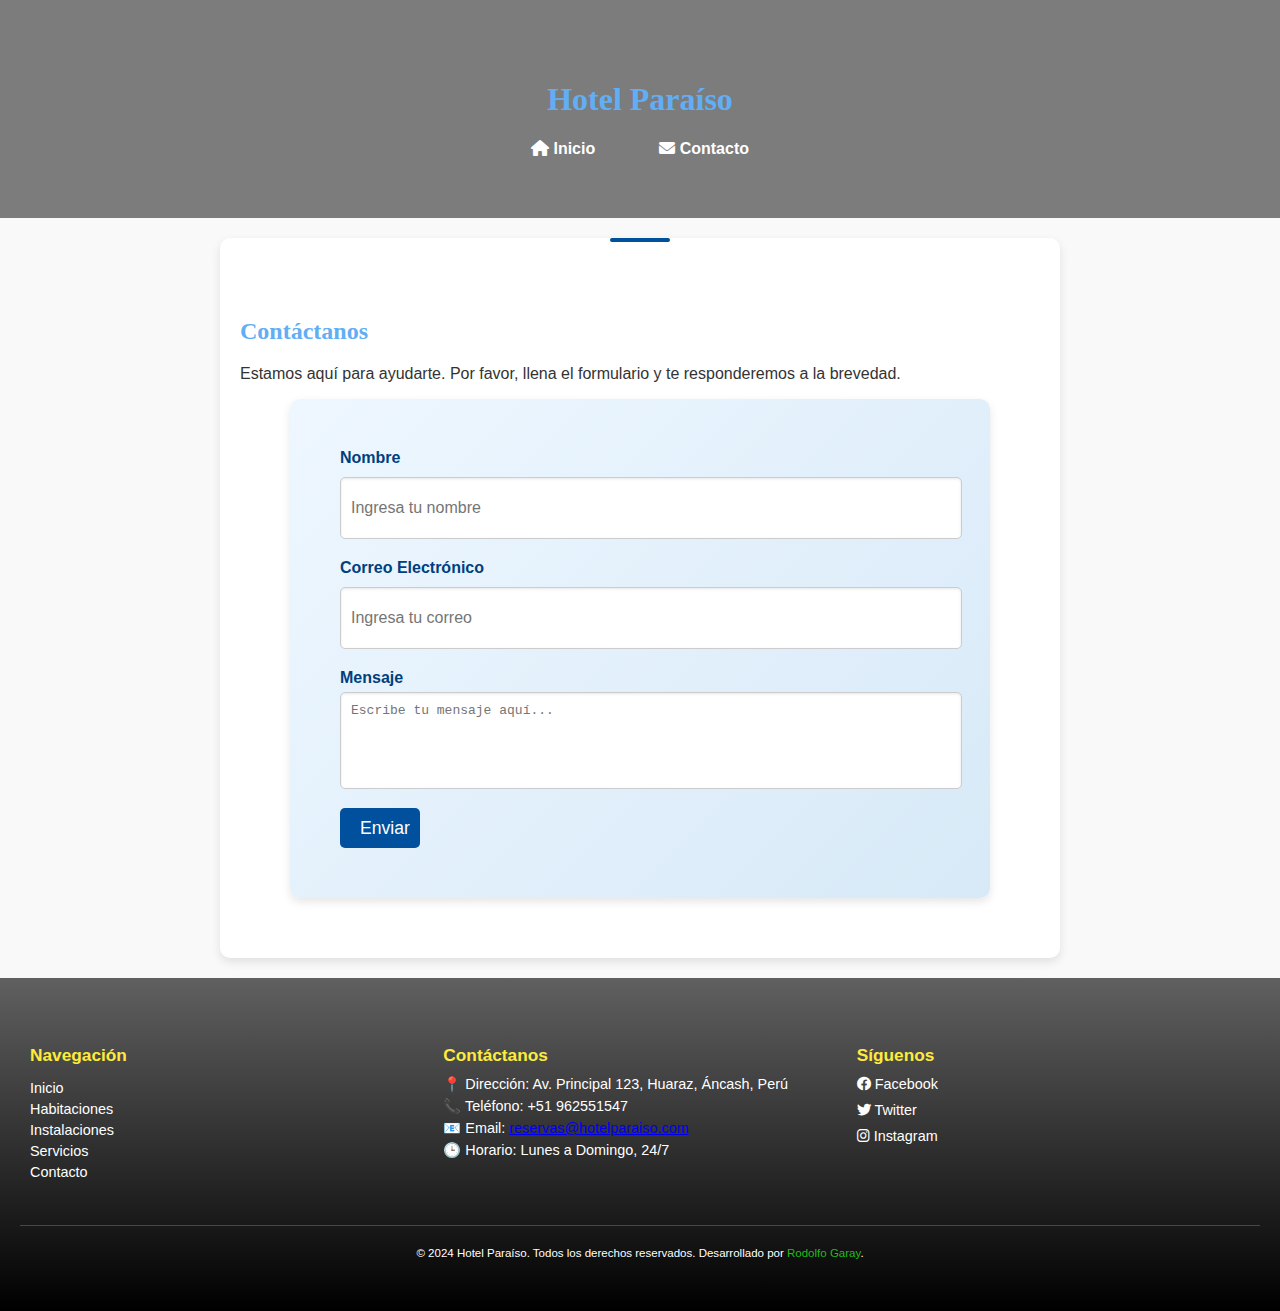
<file: Hotel3/contacto.html>
<!DOCTYPE html>
<html lang="es">
<head>
    <meta charset="UTF-8">
    <meta name="viewport" content="width=device-width, initial-scale=1.0">
    <title>Contacto - Hotel Andino</title>
    <link rel="stylesheet" href="style.css">
    <link rel="stylesheet" href="https://cdnjs.cloudflare.com/ajax/libs/font-awesome/6.0.0-beta3/css/all.min.css">

</head>
<body>
    <header class="header">
        <div class="container">
            <h1>Hotel Paraíso</h1>
            <nav class="nav">
                <ul>
                    <li><a href="index.html"><i class="fas fa-home"></i> Inicio</a></li>
                    <li><a href="contacto.html"><i class="fas fa-envelope"></i> Contacto</a></li>
                </ul>
            </nav>
        </div>
    </header>

    <main class="section">
        <h2>Contáctanos</h2>
        <p>Estamos aquí para ayudarte. Por favor, llena el formulario y te responderemos a la brevedad.</p>
        <form action="#" method="POST" class="formulario">
            <div class="form-group">
                <label for="nombre">Nombre</label>
                <input type="text" id="nombre" name="nombre" placeholder="Ingresa tu nombre" required>
            </div>
            <div class="form-group">
                <label for="email">Correo Electrónico</label>
                <input type="email" id="email" name="email" placeholder="Ingresa tu correo" required>
            </div>
            <div class="form-group">
                <label for="mensaje">Mensaje</label>
                <textarea id="mensaje" name="mensaje" placeholder="Escribe tu mensaje aquí..." rows="5" required></textarea>
            </div>
            <button type="submit" class="btn">Enviar</button>
        </form>
    </main>

    <footer class="footer">
        <div class="footer-container">
            <!-- Navegación rápida -->
            <div class="footer-section">
                <h3>Navegación</h3>
                <ul>
                    <li><a href="index.html">Inicio</a></li>
                    <li><a href="#habitaciones">Habitaciones</a></li>
                    <li><a href="#instalaciones">Instalaciones</a></li>
                    <li><a href="#servicios">Servicios</a></li>
                    <li><a href="contacto.html">Contacto</a></li>
                </ul>
            </div>
    
            <!-- Información de contacto -->
            <div class="footer-section">
                <h3>Contáctanos</h3>
                <p>📍 Dirección: Av. Principal 123, Huaraz, Áncash, Perú</p>
                <p>📞 Teléfono: +51 962551547</p>
                <p>📧 Email: <a href="mailto:reservas@hotelparaiso.com">reservas@hotelparaiso.com</a></p>
                <p>🕒 Horario: Lunes a Domingo, 24/7</p>
            </div>
    
            <!-- Redes sociales -->
            <div class="footer-section">
                <h3>Síguenos</h3>
                <div class="social-icons">
                    <a href="https://facebook.com" target="_blank" title="Facebook"><i class="fab fa-facebook"></i> Facebook</a>
                    <a href="https://twitter.com" target="_blank" title="Twitter"><i class="fab fa-twitter"></i> Twitter</a>
                    <a href="https://instagram.com" target="_blank" title="Instagram"><i class="fab fa-instagram"></i> Instagram</a>
                </div>
            </div>
        </div>
    
        <!-- Copyright -->
        <div class="footer-bottom">
            <p>&copy; 2024 Hotel Paraíso. Todos los derechos reservados. Desarrollado por <a href="#">Rodolfo Garay</a>.</p>
        </div>
    </footer>
    
</body>
</html>
</file>
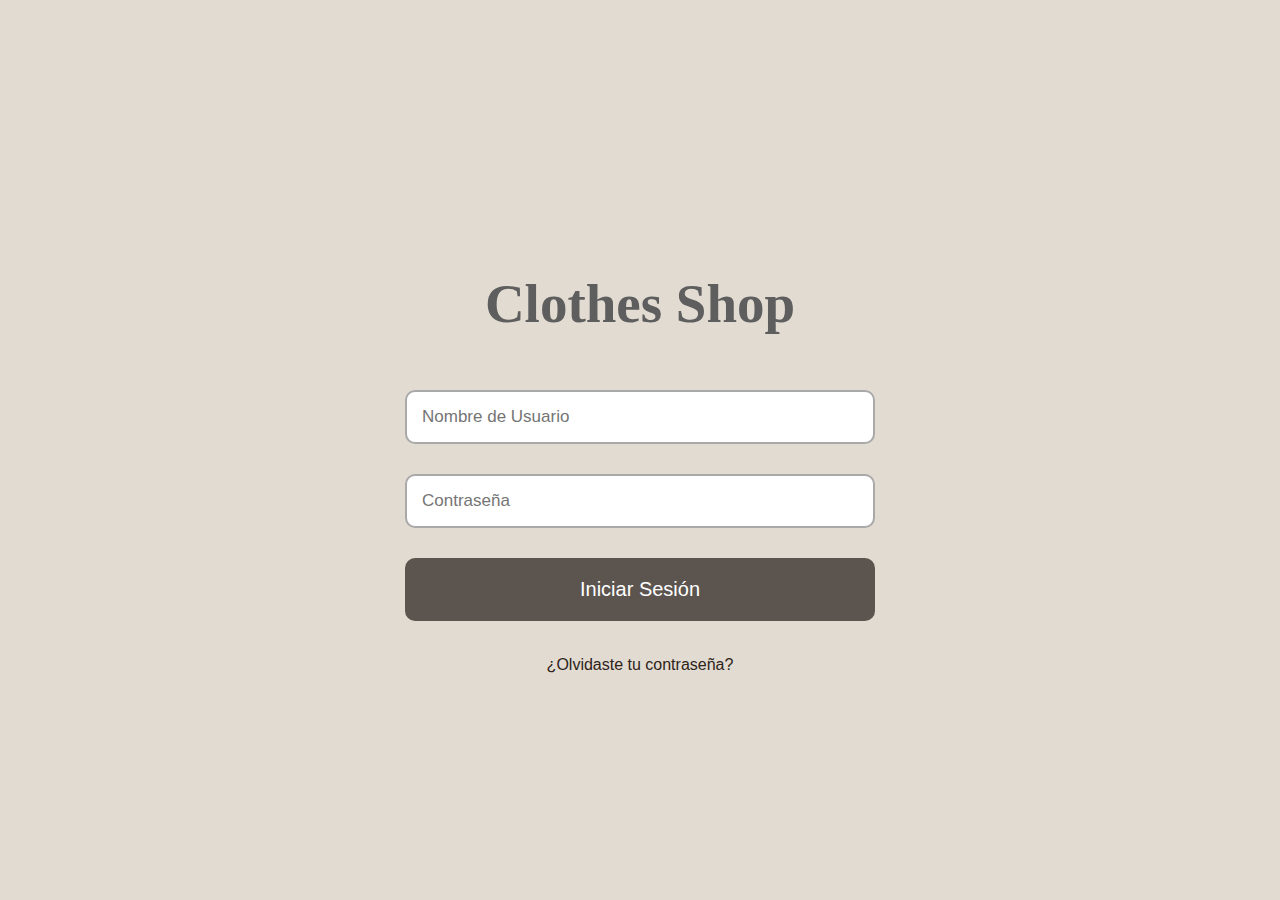
<file: Rodo/contactenos.html>
<!DOCTYPE html>
<html lang="es">
<head>
  <meta charset="UTF-8">
  <meta name="viewport" content="width=device-width, initial-scale=1.0">
  <title>Inicio de Sesion</title>
  <link rel="stylesheet" href="contactenoss.css">
</head>
<body>
  <div class="inicio">
    <h2>Clothes Shop</h2>
    <form>
      <input type="text" id="username" placeholder="Nombre de Usuario" required>
      <input type="password" id="password" placeholder="Contraseña" required>
      <button type="submit">Iniciar Sesión</button>
      <a href=""class="olvidaste">¿Olvidaste tu contraseña?</a>
    </form>
  </div>
</body>
</html>
</file>
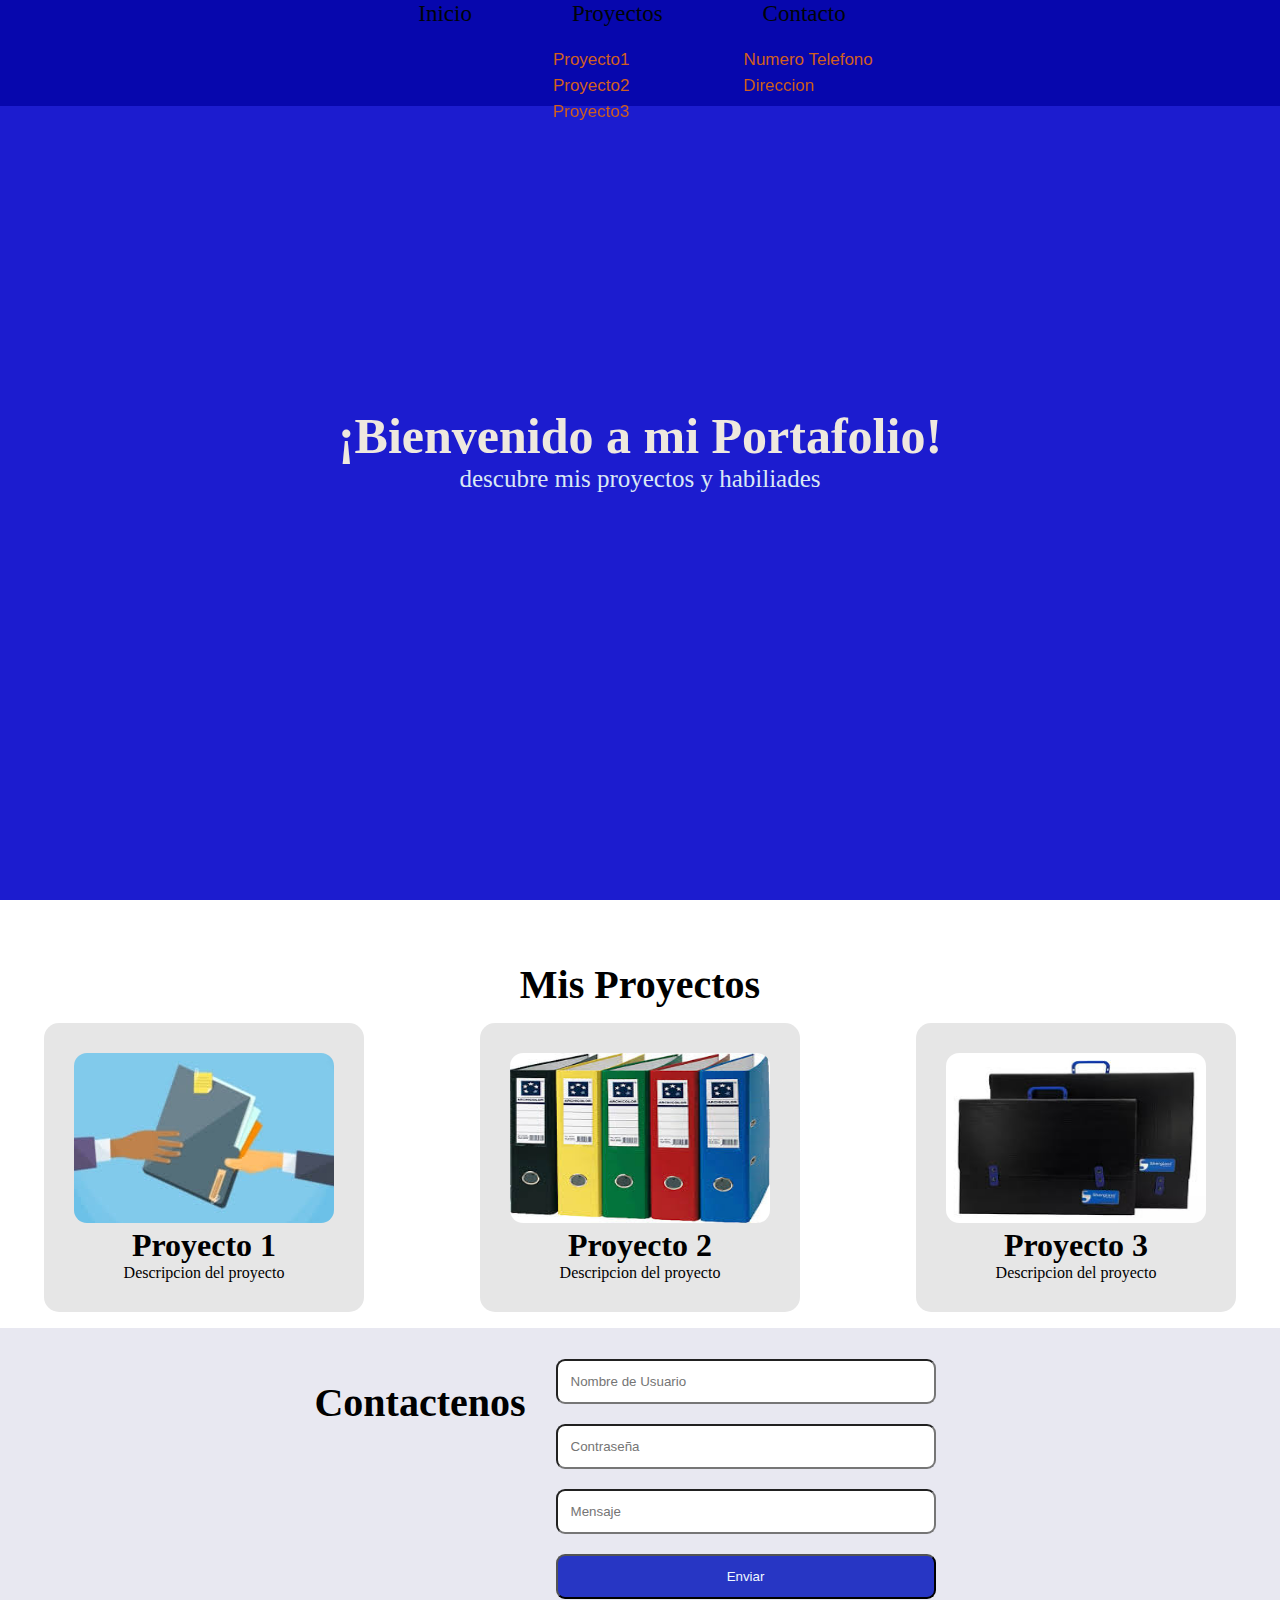
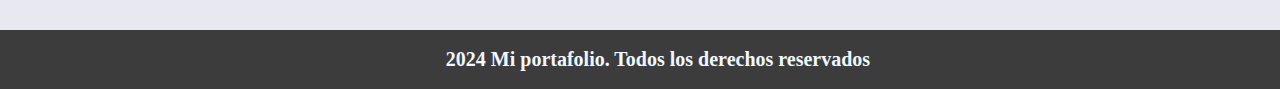
<file: Rodo/Portafolio_Garay/portafolio.html>
<!DOCTYPE html>
<html lang="en">
<head>
    <meta charset="UTF-8">
    <meta name="viewport" content="width=device-width, initial-scale=1.0">
    <title>Portafolio</title>
    <link rel="stylesheet" href="Portafolio.css">
</head>
<body>
    <header>
        <div>
            <nav>
                <ul class="m_horizontal">
                    <li><a href="">Inicio</a>
                     
                    </li>

                    <li><a href="">Proyectos</a>
                        <ul class="m_vertical">
                            <li><a href="">Proyecto1</a></li>
                            <li><a href="">Proyecto2</a></li>
                            <li><a href="">Proyecto3</a></li>
                          </ul>
                    </li>
                    <li><a href="">Contacto</a>
                        <ul class="m_vertical">
                            <li><a href="">Numero Telefono</a></li>
                            <li><a href="">Direccion</a></li>
                         </ul>
                    </li>
                </ul>
            </nav>
        </div>
    </header>

    <section class="in">
        <div>
            <p><h1>¡Bienvenido a mi Portafolio!</p></h1>
            <p class="p1">
                descubre mis proyectos y habiliades
            </p>
        </div>
    </section >


    <section class="sec2">
        <h2>Mis Proyectos</h2>
        <div class="Proyectos">
            <div class="proyecto">
                <img src="images (1).jfif" alt="">
               <h1>Proyecto 1</h1>
               <p>Descripcion del proyecto</p>
            </div>
        
            <div class="proyecto">
                <img src="descarga (3).jfif" alt="">
               <h1>Proyecto 2</h1>
               <p>Descripcion del proyecto</p>
            </div>
        
            <div class="proyecto">
                <img src="images (2).jfif" alt="">
               <h1>Proyecto 3</h1>
               <p>Descripcion del proyecto</p>
            </div>
        </div>
    </section>

             
    <section class="formulario">
        <H1 class="form">Contactenos</H1>
           <form action="">
             <input type="text" id="username"      placeholder="Nombre de Usuario" required>
             <input type="password" id="password"  placeholder="Contraseña" required>
             <input type="text" placeholder="Mensaje">
             <button type="submit">Enviar</button>
             <a 
           </form>
    </section>


    <footer>
        <h1>2024 Mi portafolio. Todos los derechos reservados</h1>
     </footer>
</body>
</html>
</file>
<file: Hotel3/style.css>
/* Estilos generales */
body {
    font-family: 'Arial', sans-serif;
    margin: 0;
    padding: 0;
    background-color: #f9f9f9;
    color: #333;
}

h1, h2 {
    font-family: 'Georgia', serif;
    color: #62aef5;
}

.header {
    background: url(https://www.kayak.com.pe/rimg/himg/7f/61/7a/expediav2-601348-adb170-787981.jpg?width=968&height=607&crop=true) no-repeat center center / cover;
    color: white;
    text-align: center;
    padding: 60px 20px;
    position: relative;
    z-index: 1;
}

.header:before {
    content: '';
    position: absolute;
    top: 0;
    left: 0;
    right: 0;
    bottom: 0;
    background: rgba(0, 0, 0, 0.5); /* Efecto de superposición */
    z-index: -1;
}


.nav ul {
    list-style: none;
    display: flex;
    justify-content: center;
    padding: 0;
    margin: 10px 0 0;
}

.nav ul li {
    margin: 0 20px;
}

.nav ul li a {
    text-decoration: none;
    color: white;
    font-weight: bold;
    padding: 5px 10px;
    border: 2px solid transparent;
    border-radius: 5px;
    transition: 0.3s ease;
}

.nav ul li a:hover {
    border: 2px solid white;
}



/* Estilos de secciones */
.section {
    padding: 40px 20px;
    margin: 20px auto;
    max-width: 1200px;
    background: white;
    border-radius: 10px;
    box-shadow: 0 4px 10px rgba(0, 0, 0, 0.1);
}

.cards {
    display: flex;
    gap: 20px;
    justify-content: space-around;
    margin-top: 20px;
}

.card {
    background: #eef7ff;
    padding: 20px;
    text-align: center;
    border-radius: 8px;
    box-shadow: 0 2px 6px rgba(0, 0, 0, 0.1);
}

.card h3 {
    color: #00509e;
    margin-bottom: 10px;
}

.card {
    transition: transform 0.3s ease, box-shadow 0.3s ease;
}

.card:hover {
    transform: translateY(-10px);
    box-shadow: 0 10px 20px rgba(0, 0, 0, 0.2);
}

/* Botón con animación */
.btn {
    position: relative;
    overflow: hidden;
}

.btn::after {
    content: '';
    position: absolute;
    top: 0;
    left: -100%;
    width: 100%;
    height: 100%;
    background: rgba(255, 255, 255, 0.2);
    transition: left 0.5s ease;
}

.btn:hover::after {
    left: 0;
}

.gallery {
    display: flex;
    gap: 20px;
    justify-content: center;
    margin-top: 20px;
}

.gallery img {
    width: 300px;
    height: 200px;
    object-fit: cover;
    border-radius: 10px;
    box-shadow: 0 2px 6px rgba(0, 0, 0, 0.1);
}

.servicios ul {
    list-style: disc;
    padding: 0 20px;
    margin-top: 20px;
}

.servicios ul li {
    font-size: 1.1em;
    margin: 10px 0;
}


.section {
    position: relative;
    padding: 60px 20px;
}

.section::before {
    content: '';
    position: absolute;
    top: 0;
    left: 50%;
    transform: translateX(-50%);
    width: 60px;
    height: 4px;
    background: #00509e;
    border-radius: 2px;
}


/* Estilos del formulario */
.formulario {
    max-width: 600px;
    margin: 0 auto;
    background: #eef7ff;
    padding: 20px;
    border-radius: 10px;
    box-shadow: 0 4px 10px rgba(0, 0, 0, 0.1);
}

.form-group {
    margin-bottom: 15px;
}

.form-group label {
    display: block;
    font-weight: bold;
    margin-bottom: 5px;
    color: #003f7d;
}

.form-group input,
.form-group textarea {
    width: 100%;
    padding: 10px;
    font-size: 1em;
    border: 1px solid #ccc;
    border-radius: 5px;
    box-shadow: inset 0 1px 3px rgba(0, 0, 0, 0.1);
}

.form-group input:focus,
.form-group textarea:focus {
    outline: none;
    border-color: #00509e;
    box-shadow: 0 0 5px rgba(0, 80, 158, 0.5);
}

textarea {
    resize: none;
}

.btn {
    display: inline-block;
    background-color: #00509e;
    color: white;
    font-size: 1.1em;
    padding: 10px 20px;
    border: none;
    border-radius: 5px;
    cursor: pointer;
    transition: background-color 0.3s ease;
    text-align: center;
}

.btn:hover {
    background-color: #003f7d;
}


.formulario {
    background: linear-gradient(135deg, #eef7ff, #d7e9f7);
    padding: 50px;
    border-radius: 10px;
    box-shadow: 0 4px 10px rgba(0, 0, 0, 0.1);
}

/* Footer */
.footer {
    background: linear-gradient(#606060, #000000);
    color: white;
    padding: 40px 20px;
    font-size: 0.9em;
    text-align: center;
}

.footer-container {
    display: flex;
    flex-wrap: wrap;
    justify-content: space-around;
    max-width: 100vw;
    margin: 0 auto;
    text-align: left;
}

/* Secciones del footer */
.footer-section {
    flex: 1;
    margin: 10px;
    min-width: 200px;
    
}

.footer-section h3 {
    font-size: 1.2em;
    margin-bottom: 10px;
    color: #ffeb3b;
}

.footer-section ul {
    list-style: none;
    padding: 0;
}

.footer-section ul li {
    margin-bottom: 5px;
}

.footer-section ul li a {
    color: white;
    text-decoration: none;
    transition: color 0.3s ease;
}

.footer-section ul li a:hover {
    color: #00bcd4;
}

/* Información de contacto */
.footer-section p {
    margin: 5px 0;
}

/* Redes sociales */
.social-icons a {
    display: block;
    margin-bottom: 10px;
    color: white;
    text-decoration: none;
    font-size: 1em;
    transition: color 0.3s ease, transform 0.3s ease;
}

.social-icons a:hover {
    color: #ffeb3b;
    transform: scale(1.1);
}

/* Línea inferior */
.footer-bottom {
    margin-top: 20px;
    border-top: 1px solid rgba(255, 255, 255, 0.2);
    padding-top: 10px;
    font-size: 0.8em;
}

.footer-bottom a {
    color: #21bb1b;
    text-decoration: none;
}

.footer-bottom a:hover {
    color: #ffeb3b;
}

/* PAGINA DETALLES */
/* SECCION 1 */
section{
    padding: 20px;
    text-align: center;
    background: linear-gradient(#97571f, #efb280);
    border-top: 7px solid #ffffff;
}

section h2{
   color: #ffffff;
}

section > p{
    font-weight: bold;
 }

.d_contain_cards{
    display: flex;
    gap: 40px;
    flex-wrap: wrap;
    justify-content: center;
}

.d_contain_cards div{
    max-width: 160px;
    border-radius: 10px;
    box-shadow: 0px 0px 7px 1px #959595;
    padding: 15px;
    background-color: #f9f9f9;
}

.d_contain_cards img{
    max-width: 100%;
}

/* SECCION 2 */
.d_sec2{
    border: none;
    background: linear-gradient(#efb280, #97571f );
}

/* Seccion 3 */ 
.d_sec3{
    border: none;
}
form{
    background-color: #ffffffb3;
    padding: 20px;
    text-align: left;
    display: flex;
    flex-direction: column;
    max-width: 800px;
    margin: 0 auto;
}
input{
    height: 40px;
    margin: 5px 0;
}
select{
    height: 30px;
    margin: 5px 0;
}
button{
    width: 80px;
    height: 40px;
    background-color: #97571f;
    border: none;
    color: #f9f9f9;
}

/* HOLY GRAIL */
.contain_main{
    display: flex;
    flex-wrap: wrap;
}

aside h2{
    margin: 15px 0;
}

main{
  width: 800px;
}

aside{
    padding: 20px;
    width: 400px;
    box-sizing: border-box;
}

aside img{
    max-width: 100%;
}
.content_modal {
    background-color: #f9f9f9;
    max-width: 300px;
    position: relative;
    margin: 10%auto;
}
.contento_modal img{
    max-width: 100%;
}
.content_modal h2{
    margin: 15px;
    color: chartreuse;
}
.btn_modal{
width: 50px;
background-color: #000000;
color: aliceblue;
font-weight: bold;
font-size: 25px;
border-radius: 50%;
position: absolute;

}
</file>
<file: Rodo/contactenoss.css>
body {
    font-family: Arial, sans-serif;
    background-color: #e2dbd1; 
    display: flex;
    justify-content: center;
    align-items: center;
    height: 100vh;
    margin: 0;
  }
  
  .inicio {
    padding: 30px;
    border-radius: 10px;
    width: 470px;
    text-align: center;
  }
  
  h2 {
    color: #5e5e5e;
    margin-bottom: 40px;
    font-size: 55px;
    font-family: 'Times New Roman', Times, serif;
  }
  
  input {
    width: 100%;
    padding: 15px;
    margin: 15px 0;
    border: 2px solid #A9A9A9;
    border-radius: 10px;
    font-size: 17px;
    box-sizing: border-box;
  }
  
  button {
    width: 100%;
    padding: 20px;
    background-color: #5c544e;
    color: white;
    border: none;
    border-radius: 10px;
    font-size: 20px;
    margin-top: 15px;
    margin-bottom: 25px;
  }
  
  button:hover {
    background-color: #7c7874;
  }
  
  .olvidaste {
    color: #2e2419;
    text-decoration: none;
    display: block;
    margin-top: 10px;
  }
  
  .olvidaste:hover {
    text-decoration: underline;
  }
</file>
<file: Rodo/Portafolio_Garay/Portafolio.css>
*{
    margin: 0;
    padding: 0;
}
body{
    margin: 0;
    padding: 0;

}
header{
    display: flex;
    background-color:rgb(7, 7, 173);
    padding: 12px 15px;
    position: fixed;
    width: 100%;
    justify-content: center;
    padding: 1px;
    
}

nav li{
    list-style: None;
    
}
.m_horizontal{
    display: flex;
}

.m_horizontal> li{
    margin: 0 30px;
    font-size: 23px;
    
}

.m_horizontal > li > a{
    display: a;
    padding: 15px 20px;
    text-decoration: none;
    color: rgb(0, 4, 7);
    transition: box-shadow 0.4s ease;
}



.m_horizontal{
    color: rgb(199, 197, 194);
    text-decoration: none;
}


}

.m_vertical {
    display: none;
    position: absolute;
    margin:0;
    padding: 0;
    
}

.m_horizontal > li:hover .m_vertical{
    display: block;
}

.m_vertical a{
    margin: 6px;
    position: relative;
    top: 18px;
    right: 5px;
    text-align: center;
    text-decoration: none;
    color: rgb(209, 95, 29);
    font-family:Verdana, Geneva, Tahoma, sans-serif;
    font-size: 17px;   
}



.in{
    background-color: rgb(28, 28, 207);
    display: flex;
    justify-content: center;
    align-items: center;
    height:100vh;
}
.in div h1{
    color: rgb(238, 232, 222) ;
    text-align: center;
    font-size: 50px;
}
.in div p{
    color: rgb(218, 232, 245);
    text-align: center;
    font-size: 25px;
}

.sec2{
    padding: 1px;
}

.sec2 h2{
    text-align: center;
    margin-top: 60px;
    font-size: 40px;
}

.Proyectos{
    display: flex;
    justify-content: space-around;
    flex-wrap: wrap;
    gap: 30px;
}

.Proyectos img{
    width: 260px;
    height: 170px;
    border-radius: 13px ;
}

.proyecto{
    text-align: center;
    background-color: rgb(230, 230, 230);
    padding: 30px;
    margin: 15px;
    border-radius: 15px;
    transition:transform 0.3s ease, box-shadow 0.3s ease;
}

.proyecto:hover{
    box-shadow: 5px 15px 20px rgba(51, 51, 51, 0.527);
}

.form{
    text-align: center;
    margin-top: 50px;
    font-size: 40px;
}

.formulario{
    text-align: center;
    display: flex;
    justify-content: center;
    background-color: rgb(232, 232, 241);
    padding: 1px;
    
}
form{
    display: flex;
    flex-direction: column;
    width: 400px;
    padding: 20px;
}
input{
    margin: 10px;
    padding: 13px;
    border-radius: 9px ;
}

button{
    margin: 10px;
    padding: 13px;
    border-radius: 9px;
    background-color: rgb(39, 54, 196);
    color: aliceblue;
}
 footer{
    background-color: rgba(49, 49, 49, 0.945);
    color: aliceblue;
    text-align: center;
    font-size: 10px;
    width: 100%;
    padding: 18px;
 }
</file>
